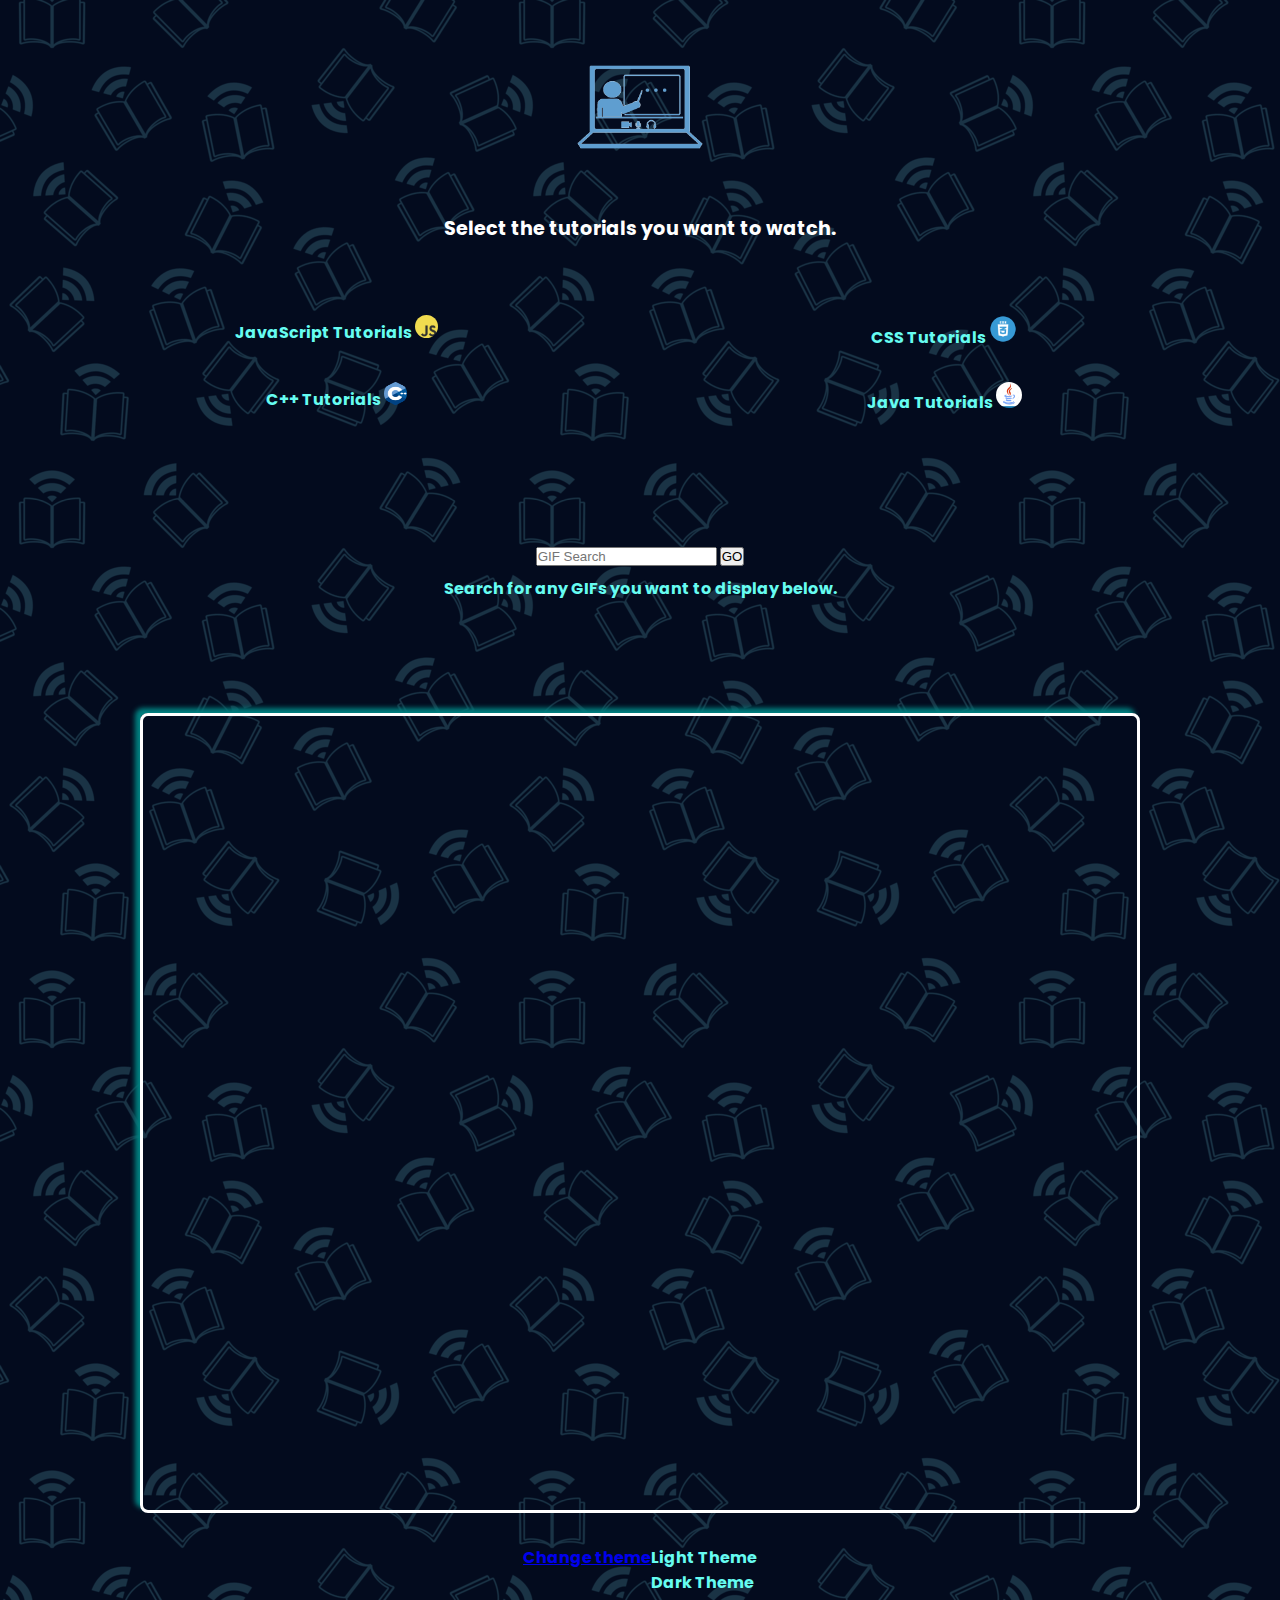
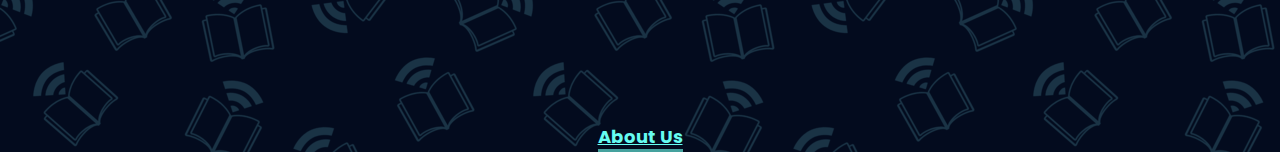
<file: index.html>
<!DOCTYPE html>
<html lang="en">
  <!-- 
    4th MARCH 2021
          _
       .__(.)< (MEOW)
        \___)  
                              
    12 JUNE 2021. DONE?. 
    
 
 ~~~~~~~~~~~~~~~~~~-->

  <head>
    <meta charset="UTF-8" />
    <meta http-equiv="X-UA-Compatible" content="IE=edge" />
    <meta name="viewport" content="width=device-width, initial-scale=1.0" />
    <title>Project 69: Dive into nothing.</title>
    <link
      rel="stylesheet"
      href="https://cdnjs.cloudflare.com/ajax/libs/font-awesome/5.15.2/css/all.min.css"
      integrity="sha512-HK5fgLBL+xu6dm/Ii3z4xhlSUyZgTT9tuc/hSrtw6uzJOvgRr2a9jyxxT1ely+B+xFAmJKVSTbpM/CuL7qxO8w=="
      crossorigin="anonymous"
    />
    <link rel="shortcut icon" type="image/jpg" href="/img/favicon.png" />

    <link
      rel="stylesheet"
      href="https://cdn.jsdelivr.net/npm/bootstrap@4.6.0/dist/css/bootstrap.min.css"
      integrity="sha384-B0vP5xmATw1+K9KRQjQERJvTumQW0nPEzvF6L/Z6nronJ3oUOFUFpCjEUQouq2+l"
      crossorigin="anonymous"
    />

    <link rel="stylesheet" href="/css/style.css" />

    <!-- MAIN JAVASCRIPT -->

    <script defer src="/js/script.js"></script>
    <script defer src="/js/dropdown.js"></script>
    <script defer src="/js/countdown.js"></script>
  </head>

  <body>
    <div class="head">
      <div id="main-header">
        <div class="logo">
          <img src="/img/logoD.gif" class="react" alt="Logo" />
        </div>
      </div>
      <h2>Select the tutorials you want to watch.</h2>
    </div>

    <div id="main">
      <ul class="mainul">
        <div class="style1">
          <i class="fas fa-caret-down dropicon"></i>
          <p class="chaptersys1 center mb js">
            JavaScript Tutorials
            <span
              ><img
                src="/img/JavaScript-logo.png"
                width="23px"
                height="23px"
                class="lanlogo"
            /></span>
          </p>
          <div class="main-content show">
            <p class="chapter-title"></p>
            <li class="li coolb" href="a1">PART 1</li>
            <li class="li coolb" href="a2">PART 2</li>
            <div class="chapterend"></div>

            <p class="chapter-title"></p>
            <li class="li coolb" href="a3">PART 3</li>
            <div class="chapterend"></div>

            <p class="chapter-title"></p>
            <li class="li coolb" href="a4">PART 4</li>
            <li class="li coolb" href="a5">PART 5</li>
            <li class="li coolb" href="a6">PART 6</li>
            <li class="li coolb" href="a7">PART 7</li>
            <div class="chapterend"></div>

            <p class="chapter-title"></p>
            <li class="li coolb" href="a8">PART 8</li>
            <li class="li coolb">PART 9</li>
            <li class="li coolb">PART 10</li>
            <div class="chapterend"></div>

            <p class="chapter-title"></p>
            <li class="li coolb">PART 11</li>
            <li class="li coolb">PART 12</li>
            <div class="chapterend"></div>

            <p class="chapter-title"></p>
            <li class="li coolb">PART 13</li>
            <li class="li coolb">PART 14</li>
            <li class="li coolb">PART 15</li>
            <div class="chapterend"></div>

            <p class="chapter-title"></p>
            <li class="li coolb">PART 16</li>
            <li class="li coolb">PART 17</li>
            <div class="chapterend"></div>

            <p class="chapter-title"></p>
            <li class="li coolb">PART 18</li>
            <li class="li coolb">PART 19</li>
            <li class="li coolb">PART 20</li>
            <div class="chapterend"></div>

            <p class="chapter-title"></p>
            <li class="li coolb">PART 21</li>
            <li class="li coolb">PART 22</li>
            <div class="chapterend"></div>
          </div>
        </div>
      </ul>

      <ul class="mainul">
        <div class="style2">
          <i class="fas fa-caret-down dropicon"></i>
          <p class="chaptersys2 center mb css">
            CSS Tutorials
            <span
              ><img
                src="/img/css.png"
                width="28px"
                height="28px"
                class="lanlogo"
            /></span>
          </p>
          <div class="main-content show">
            <p class="chapter-title"></p>
            <li class="li coolb" href="a9">PART 1</li>
            <div class="chapterend"></div>

            <p class="chapter-title"></p>
            <li class="li coolb" href="a10">PART 2</li>
            <li class="li coolb" href="a11">PART 3</li>
            <li class="li coolb" href="a12">PART 4</li>
            <div class="chapterend"></div>

            <p class="chapter-title"></p>
            <li class="li coolb" href="a13">PART 5</li>
            <div class="chapterend"></div>

            <p class="chapter-title"></p>
            <li class="li coolb" href="a14">PART 6</li>
            <li class="li coolb" href="a15">PART 7</li>
            <li class="li coolb" href="a16">PART 8</li>
            <div class="chapterend"></div>

            <p class="chapter-title"></p>
            <li class="li coolb">PART 9</li>
            <div class="chapterend"></div>

            <p class="chapter-title"></p>
            <li class="li coolb">PART 10</li>
            <div class="chapterend"></div>
          </div>
        </div>
      </ul>

      <ul class="mainul">
        <div class="style2">
          <i class="fas fa-caret-down dropicon"></i>
          <p class="chaptersys3 center mb c">
            C++ Tutorials
            <span
              ><img
                src="img/cplus.png"
                width="23px"
                height="23px"
                class="lanlogo"
            /></span>
          </p>
          <div class="main-content show">
            <p class="chapter-title"></p>
            <li class="li coolb" href="a17">PART 1</li>
            <div class="chapterend"></div>

            <p class="chapter-title"></p>
            <li class="li coolb" href="a18">PART 2</li>
            <li class="li coolb" href="a19">PART 3</li>
            <li class="li coolb" href="a20">PART 4</li>
            <div class="chapterend"></div>

            <p class="chapter-title"></p>
            <li class="li coolb" href="a21">PART 5</li>
            <div class="chapterend"></div>

            <p class="chapter-title"></p>
            <li class="li coolb" href="a22">PART 6</li>
            <li class="li coolb" href="a23">PART 7</li>
            <li class="li coolb" href="a24">PART 8</li>
            <div class="chapterend"></div>

            <p class="chapter-title"></p>
            <li class="li coolb">PART 9</li>
            <div class="chapterend"></div>

            <p class="chapter-title"></p>
            <li class="li coolb">PART 10</li>
            <div class="chapterend"></div>
          </div>
        </div>
      </ul>

      <ul class="mainul">
        <div class="style2">
          <i class="fas fa-caret-down dropicon"></i>
          <p class="chaptersys4 center mb java">
            Java Tutorials
            <span
              ><img
                src="/img/java.jpg"
                width="26px"
                height="26px"
                class="lanlogo"
            /></span>
          </p>
          <div class="main-content show">
            <p class="chapter-title"></p>
            <li class="li coolb" href="a25">PART 1</li>
            <div class="chapterend"></div>

            <p class="chapter-title"></p>
            <li class="li coolb" href="a26">PART 2</li>
            <li class="li coolb" href="a27">PART 3</li>
            <li class="li coolb" href="a28">PART 4</li>
            <div class="chapterend"></div>

            <p class="chapter-title"></p>
            <li class="li coolb" href="a29">PART 5</li>
            <div class="chapterend"></div>

            <p class="chapter-title"></p>
            <li class="li coolb" href="a30">PART 6</li>
            <li class="li coolb" href="a31">PART 7</li>
            <li class="li coolb" href="a32">PART 8</li>
            <div class="chapterend"></div>

            <p class="chapter-title"></p>
            <li class="li coolb">PART 9</li>
            <div class="chapterend"></div>

            <p class="chapter-title"></p>
            <li class="li coolb">PART 10</li>
            <div class="chapterend"></div>
          </div>
        </div>
      </ul>
    </div>

    <div class="wrapper">
      <form class="form-inline my-2 my-lg-0">
        <input
          class="form-control mr-sm-2"
          id="search"
          type="search"
          placeholder="GIF Search"
          aria-label="Search"
        />
        <button
          class="btn btn-outline-success my-2 my-sm-0"
          id="btnSearch"
          type="submit"
        >
          GO
        </button>
      </form>
    </div>
    <div class="msg">
      <p>Search for any GIFs you want to display below.</p>
    </div>

    <!-- // VIDEO PLAYER -->
    <div class="mainvid">
      <div class="vid" id="v"></div>
      <div id="overlay"></div>
    </div>

    <!-- // LIGHT/DARK THEME SELECTOR -->

    <div class="dropdown show theme">
      <a
        class="btn btn-secondary dropdown-toggle"
        href="#"
        role="button"
        id="dropdownMenuLink"
        data-toggle="dropdown"
        aria-haspopup="true"
        aria-expanded="false"
      >
        Change theme
      </a>

      <div class="dropdown-menu" aria-labelledby="dropdownMenuLink">
        <li class="dropdown-item light" href="#">Light Theme</li>
        <li class="dropdown-item dark" href="#">Dark Theme</li>
      </div>
    </div>

    <div id="main-footer">
      <ul class="about">
        <li><a href="about.html">About Us</a></li>
      </ul>
    </div>
  </body>

  <!-- // JQUERY -->
  <script
    src="https://code.jquery.com/jquery-3.2.1.slim.min.js"
    integrity="sha384-KJ3o2DKtIkvYIK3UENzmM7KCkRr/rE9/Qpg6aAZGJwFDMVNA/GpGFF93hXpG5KkN"
    crossorigin="anonymous"
  ></script>
  <script
    src="https://cdnjs.cloudflare.com/ajax/libs/popper.js/1.12.9/umd/popper.min.js"
    integrity="sha384-ApNbgh9B+Y1QKtv3Rn7W3mgPxhU9K/ScQsAP7hUibX39j7fakFPskvXusvfa0b4Q"
    crossorigin="anonymous"
  ></script>
  <script
    src="https://maxcdn.bootstrapcdn.com/bootstrap/4.0.0/js/bootstrap.min.js"
    integrity="sha384-JZR6Spejh4U02d8jOt6vLEHfe/JQGiRRSQQxSfFWpi1MquVdAyjUar5+76PVCmYl"
    crossorigin="anonymous"
  ></script>
</html>
</file>
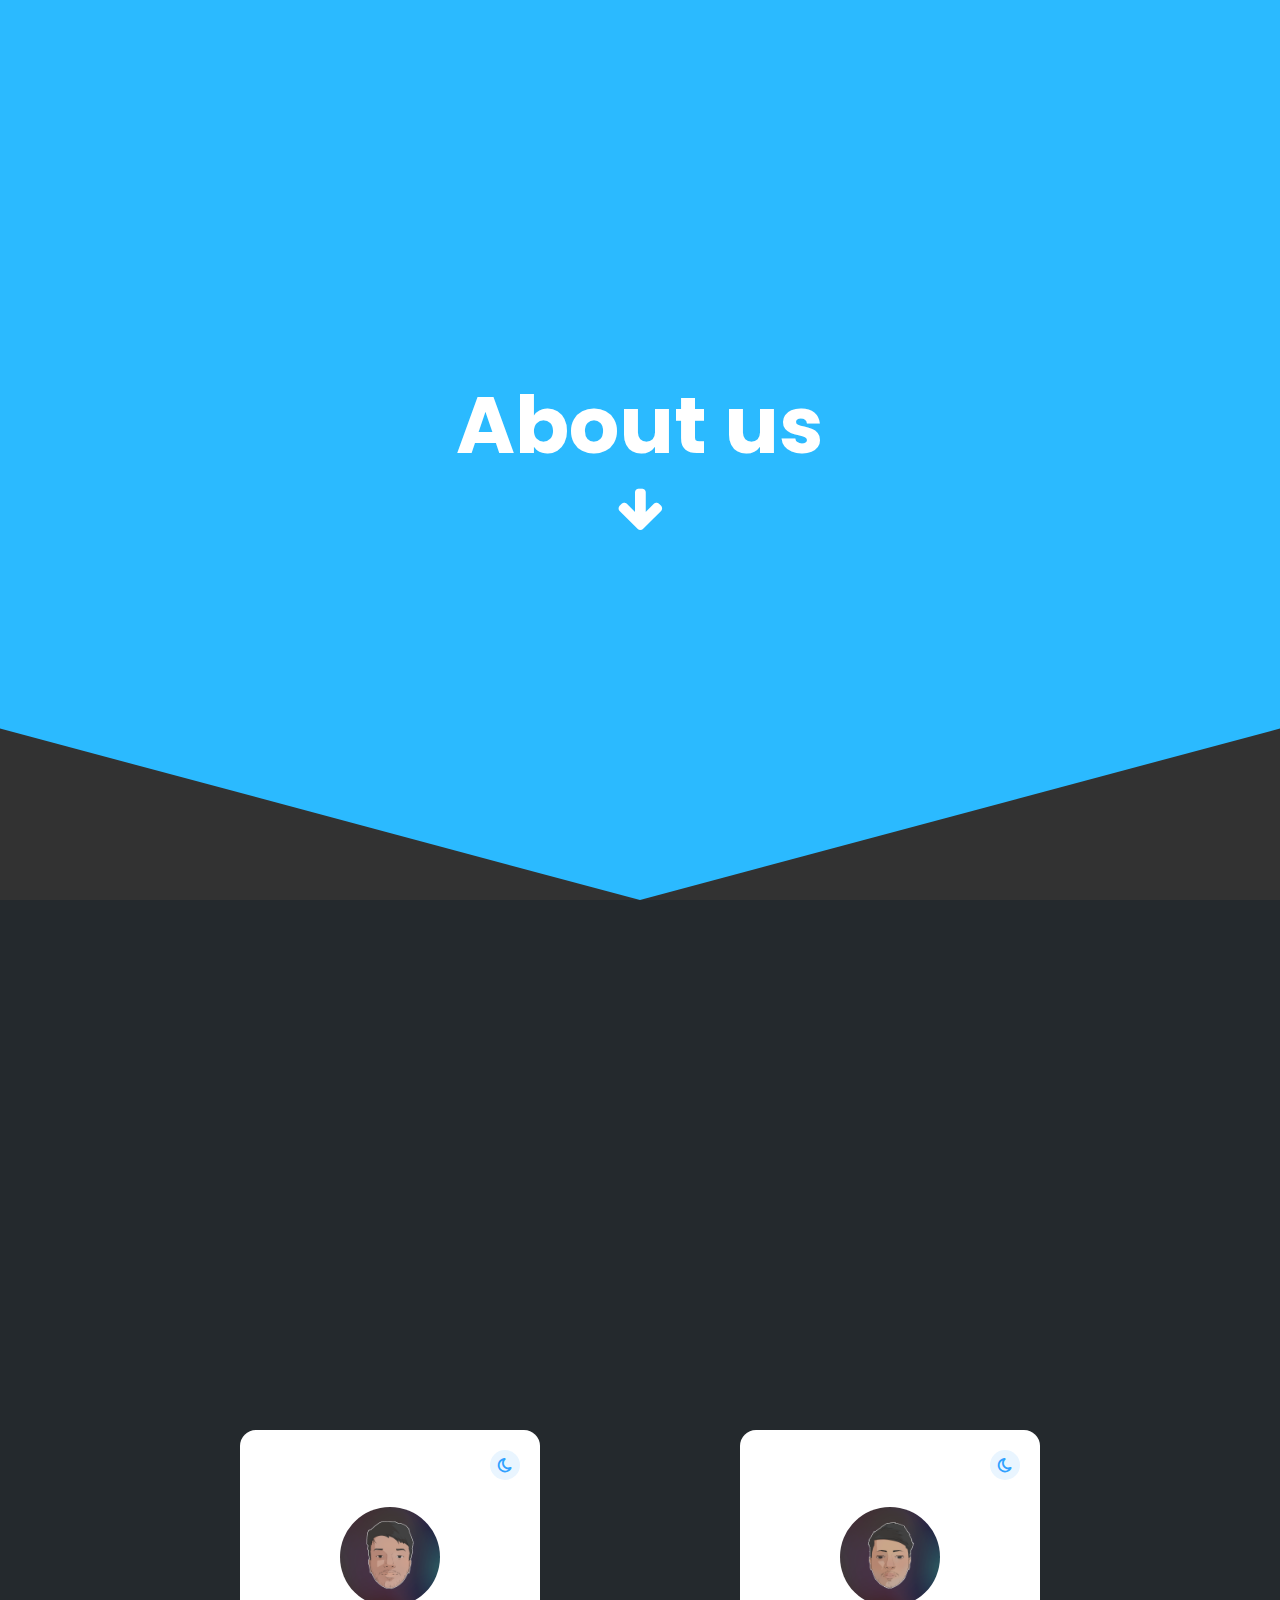
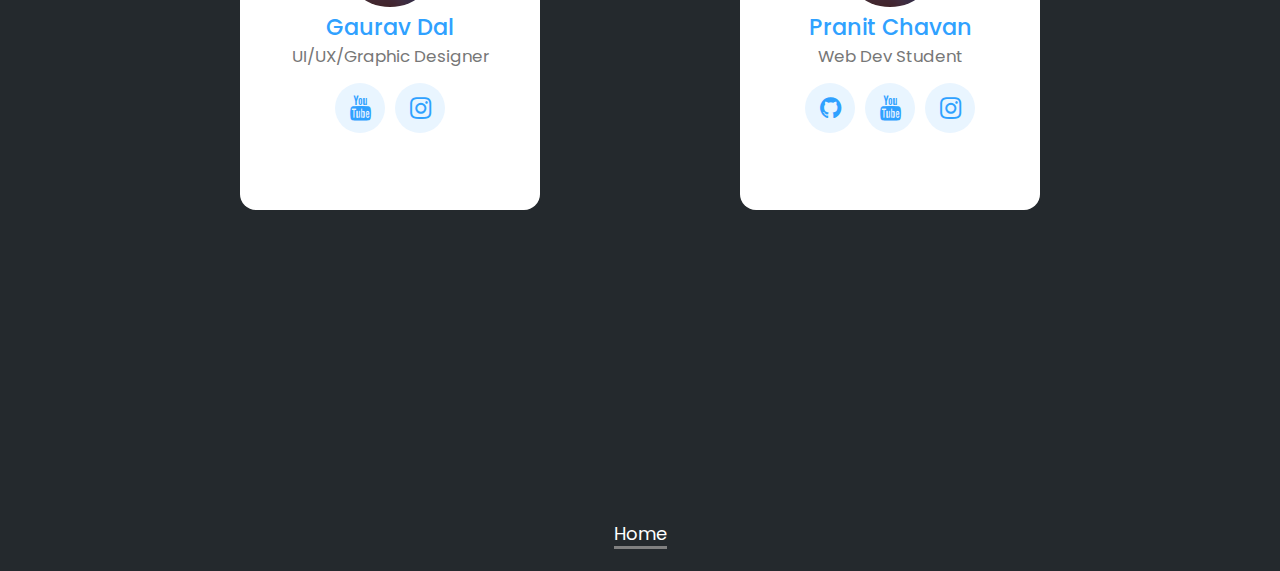
<file: about.html>
<!DOCTYPE html>
<html lang="en">
  <head>
    <meta charset="UTF-8" />
    <meta http-equiv="X-UA-Compatible" content="IE=edge" />
    <meta name="viewport" content="width=device-width, initial-scale=1.0" />
    <title>About us</title>

    <link
      rel="stylesheet"
      href="https://cdnjs.cloudflare.com/ajax/libs/font-awesome/4.7.0/css/font-awesome.css"
      integrity="sha512-5A8nwdMOWrSz20fDsjczgUidUBR8liPYU+WymTZP1lmY9G6Oc7HlZv156XqnsgNUzTyMefFTcsFH/tnJE/+xBg=="
      crossorigin="anonymous"
    />

    <link rel="shortcut icon" type="image/jpg" href="/img/favicon.png" />

    <link rel="stylesheet" href="/css/about.css" />
    <link rel="stylesheet" media="all" href="css/about_media.css" />
  </head>
  <body>
    <section class="bg">
      <h2 class="main">About us</h2>
      <span class="SkewedOne"> </span>
      <span class="SkewedTwo"> </span>
    </section>

    <section id="cards">
      <section class="sec1">
        <div class="card1">
          <div class="toggle1"></div>
          <div class="main1">
            <div class="image">
              <img
                src="/img/Gaurav2.png"
                width="100px"
                height="100px"
                class="pic1"
                alt="img"
              />
            </div>
            <div class="info1">
              <h3 class="text1">
                Gaurav Dal <br />
                <span>UI/UX/Graphic Designer</span>
              </h3>
            </div>
            <div class="social1">
              <ul class="social-icons1">
                <li>
                  <a
                    href="https://www.youtube.com/channel/UCVaEJzhAsHnS9_EGnc7dInA"
                    target="_new"
                    ><i class="fa fa-youtube" aria-hidden="true"></i>
                  </a>
                </li>
                <li>
                  <a
                    href="https://www.instagram.com/digi_art21/?hl=en"
                    target="_new"
                    ><i class="fa fa-instagram" aria-hidden="true"></i>
                  </a>
                </li>
              </ul>
            </div>
          </div>
        </div>
      </section>

      <!-- CARD 2 -->
      <section class="sec">
        <div class="card">
          <div class="toggle"></div>
          <div class="main">
            <div class="image">
              <img
                src="/img/Pranit2.png"
                width="100px"
                height="100px"
                class="pic"
                alt="img"
              />
            </div>
            <div class="info">
              <h3 class="text">
                Pranit Chavan <br />
                <span>Web Dev Student</span>
              </h3>
            </div>
            <div class="social">
              <ul class="social-icons">
                <li>
                  <a href="https://github.com/PranitChavan" target="_new"
                    ><i class="fa fa-github" aria-hidden="true"></i>
                  </a>
                </li>
                <li>
                  <a
                    href="https://www.youtube.com/c/DAZZCSGOSubscribe"
                    target="_new"
                    ><i class="fa fa-youtube" aria-hidden="true"></i>
                  </a>
                </li>
                <li>
                  <a href="https://www.instagram.com/pranit10101/" target="_new"
                    ><i class="fa fa-instagram" aria-hidden="true"></i>
                  </a>
                </li>
              </ul>
            </div>
          </div>
        </div>
      </section>
    </section>
  </body>

  <div id="main-footer">
    <ul class="about">
      <li><a href="index.html" class="main">Home</a></li>
    </ul>
  </div>

  <script src="/js/about.js"></script>
</html>
</file>
<file: css/style.css>
@import url("https://fonts.googleapis.com/css2?family=Poppins:wght@300&display=swap");
:root {
  --main-color: teal;
  --main-dark: #66fcf1;
  --main-variant: #45a29e;
  --body-background: #000;
  --body-white: #fff;
  --body-grey: grey;
  --cancel-btn: red;
  --light-black: #333;
  --border-color: #01f9c6;
}

.white {
  --body-background: #ffff;
  --main-color: #333333;
  --main-dark: #333333;
  --body-white: #333333;
  --light-black: #333;
  --border-black: #000;
  --border-color: #333;
  --main-variant: grey;
}

* {
  margin: 0;
  padding: 0;
  box-sizing: border-box;
}

body {
  background-color: var(--body-background);
  font-family: 'Poppins', sans-serif;
  font-weight: bold;
  color: var(--main-dark);
  overflow-x: hidden;
  background-image: url(/img/patd.png);
}

video {
  outline: none;
}

li {
  list-style: none;
  font-size: 1rem !important;
}

a {
  color: none;
}

.info {
  font-family: 'Ubuntu' !important;
  font-size: 22px;
}

.head .logo {
  display: flex;
  justify-content: center;
  margin-top: 2rem;
  margin-bottom: 2rem;
}

.head .logo .react {
  width: 150px;
  height: 150px;
}

.head h2 {
  text-align: center;
  color: var(--body-white);
  font-size: 1.2rem;
}

#main {
  display: grid;
  grid-template-columns: 1fr 1fr;
  text-align: center;
  padding: 2rem;
  grid-row-gap: 2rem;
  margin-top: 40px;
}

#main .bor {
  border: 1px solid var(--main-color);
  border-radius: 10px;
}

#main .bb {
  border-bottom: 1px solid var(--main-color);
}

#main .chapterend {
  border-bottom: 1px solid var(--body-grey);
  margin-top: 0.5rem;
}

#main .chapter-title {
  margin-top: 1rem;
}

#main .li {
  margin-top: 1rem;
}

#main .li:hover {
  background-color: var(--main-variant);
  padding: 3px;
}

.show {
  display: none;
}

.mainvid {
  display: flex;
  justify-content: center;
  margin-top: 7rem;
}

.mainvid .vid {
  border: 3px solid var(--body-white);
  border-radius: 8px;
  width: 1000px;
  height: 800px;
  position: relative;
  z-index: 1;
  box-shadow: -5px -5px 5px var(--main-color);
  display: flex;
  flex-wrap: wrap;
  flex-direction: column;
}

.mainvid .gif {
  margin: 1rem;
  margin-top: 3rem;
}

.mainvid #overlay {
  position: absolute;
  height: 700px;
  background-color: rgba(221, 221, 221, 0);
  z-index: 2147483647;
}

.mainvid .vid::before {
  position: absolute;
  right: 5px;
  content: '\f00d';
  font-family: 'Font Awesome 5 Free';
  font-size: 25px;
  cursor: pointer;
  transition: all 1s ease;
}

.mainvid .vid:hover:before {
  animation: spin 0.9s ease;
  color: red;
}

@keyframes spin {
  from {
    transform: rotate(0deg);
  }
  to {
    transform: rotate(360deg);
  }
}

#main-footer {
  display: flex;
  justify-content: center;
  align-items: center;
}

#main-footer .about li {
  margin-top: 8rem;
}

#main-footer .about a {
  color: var(--main-dark);
  font-size: large;
  border-bottom: 3px solid var(--main-variant);
}

#main-footer .about a:hover {
  text-decoration: none;
  border-color: var(--main-dark);
}

video::-webkit-media-controls {
  visibility: hidden;
}

video::-webkit-media-controls-enclosure {
  visibility: visible;
}

.theme {
  display: flex;
  justify-content: center;
  margin-top: 2rem;
}

.cat-image {
  width: 800px;
  height: 500px;
}

#main
:is(.chaptersys1, .chaptersys2, .chaptersys3, .chaptersys4, .chaptersys5, .chaptersys6) {
  position: relative;
  display: inline;
}

#main
:is(.chaptersys1, .chaptersys2, .chaptersys3, .chaptersys4, .chaptersys5, .chaptersys6)::after {
  content: '';
  position: absolute;
  width: 100%;
  height: 0.175rem;
  background-color: var(--main-dark);
  left: 0;
  bottom: -10px;
}

.center::after {
  content: '';
  transform: scale(0, 1);
  transition: transform 250ms ease;
}

.center:hover::after {
  transform: scale(1, 1);
}

.li {
  position: relative;
}

.li::after {
  content: '';
  background-color: var(--border-color);
  width: 100%;
  height: 0.175rem;
  position: absolute;
  left: 0;
  bottom: -5px;
  transition: transform 250ms ease;
}

.coolb::after {
  transform: scale(0, 0);
}

.coolb:hover::after {
  transform: scale(1, 1);
}

.wrapper {
  display: flex;
  justify-content: center;
  margin-top: 6rem;
}

.msg {
  display: flex;
  justify-content: center;
  text-align: center;
  align-items: center;
  margin-top: 0.5rem;
}

.lanlogo {
  border-radius: 50%;
}

@media screen and (min-width: 768px) and (max-width: 1000px) {
  .mainvid {
    margin-top: 2rem;
  }
  .mainvid #overlay {
    width: 650px !important;
  }
  .mainvid .vid {
    height: 1000px;
  }
}

@media screen and (min-height: 760px) and (max-height: 768px) {
  .mainvid {
    margin-top: 2rem;
  }
}

@media screen and (min-width: 362px) and (max-width: 600px) {
  .mainvid {
    margin-top: 0;
  }
  .mainvid video {
    width: 390px;
    height: 280px;
    margin-top: 1rem;
  }
  .mainvid .vid {
    height: 300px !important;
    flex-direction: row;
  }
  .mainvid .gif {
    width: 100px;
    height: 100px;
    margin-top: 0;
  }
  .mainvid .vid::before {
    font-size: 25px;
    right: 0px;
    top: -8px;
  }
  .mainvid #overlay {
    width: 350px !important;
    height: 250px !important;
    margin-top: 1.3rem !important;
  }
  #main {
    grid-template-columns: 1fr 1fr;
    text-align: none;
    padding: 0;
    padding-top: 3rem;
    padding-bottom: 3rem;
    padding-left: 5px;
    padding-right: 5px;
    grid-gap: 3rem;
  }
  .mb::after {
    display: none;
  }
  .msg {
    display: none;
  }
}

@media screen and (min-width: 300px) and (max-width: 362px) {
  .mainvid {
    margin-top: 0;
  }
  .mainvid video {
    width: 350px;
    height: 280px;
    margin-top: 1rem;
  }
  .mainvid .vid {
    height: 300px !important;
  }
  .mainvid .vid::before {
    font-size: 28px;
    right: 0px;
    top: -8px;
  }
  .mainvid #overlay {
    width: 300px !important;
    height: 255px !important;
  }
  #main {
    grid-template-columns: 1fr 1fr;
    text-align: none;
    padding: 0;
    padding-top: 3rem;
    padding-bottom: 3rem;
    padding-left: 5px;
    padding-right: 5px;
    grid-gap: 3rem;
  }
  .mb::after {
    display: none;
  }
  .msg {
    display: none;
  }
}

@media (min-height: 350px) and (max-height: 360px) {
  .mainvid {
    margin-top: 0rem;
  }
  .mainvid #overlay {
    width: 500px;
    height: 450px;
  }
  video {
    width: 630px;
    height: 480px;
  }
  .mb::after {
    display: none;
  }
  .vid::before {
    font-size: 35px;
    right: 0px;
    top: 0;
  }
  .msg {
    display: none;
  }
}

@media (min-width: 540px) and (max-width: 600px) {
  .mainvid {
    margin-top: 0rem;
  }
  .mainvid video {
    width: 600px;
    height: 280px;
    margin-top: 1rem;
  }
  .mainvid .vid {
    height: 300px !important;
  }
  .mainvid .vid::before {
    font-size: 35px;
    right: 0px;
    top: 0;
  }
  .mb::after {
    display: none;
  }
  .msg {
    display: none;
  }
}

@media (max-height: 580px) {
  .mainvid {
    margin-top: 0rem;
  }
  .mb::after {
    display: none;
  }
  .vid::before {
    font-size: 35px;
    right: 0px;
    top: 0;
  }
}

@media (min-width: 1900px) and (max-width: 1921px) {
  #main {
    grid-gap: 1rem;
  }
}
/*# sourceMappingURL=style.css.map */
</file>
<file: css/about.css>
@import url('https://fonts.googleapis.com/css2?family=Poppins:ital,wght@0,100;0,200;0,300;0,400;0,500;0,600;0,700;0,800;0,900;1,100;1,200;1,300;1,400;1,500;1,600;1,700;1,800;1,900&display=swap');

* {
  margin: 0;
  padding: 0;
  box-sizing: border-box;
  font-family: 'Poppins', sans-serif;
}

body {
  background-color: #24292d;
}
li {
  list-style: none;
}

a {
  text-decoration: none;
}

.bg {
  position: relative;
  width: 100%;
  height: 100vh;
  background-color: #2bbaff;
  display: flex;
  justify-content: center;
  align-items: center;
  overflow: hidden;
}

.bg h2 {
  position: relative;
  color: #fff;
  font-size: 5em;
}

.bg h2::after {
  content: '\f063';
  font: normal normal normal 50px/1 FontAwesome;
  display: block;
}

section {
  padding: 100px;
}

.SkewedOne {
  position: absolute;
  bottom: -100%;
  left: 50%;
  width: 100%;
  height: 100%;
  background-color: #323232;
  transform: skewY(-15deg);
  transform-origin: top left;
}

.SkewedTwo {
  position: absolute;
  bottom: -100%;
  right: 50%;
  width: 100%;
  height: 100%;
  background-color: #323232;
  transform: skewY(15deg);
  transform-origin: top right;
}

#cards {
  background-color: #24292d;
  padding-top: 20rem;
}

.sec {
  background-color: #24292d;
  margin-top: 20rem;
}

.sec1 {
  background-color: #24292d;
  margin-top: 20rem;
}

/* CARDS START HERE */
/* CARD 1 */

.sec1 {
  display: flex;
  transition: background 250ms ease;
}

.sec1.dark1 {
  background-color: #24292d;
}

.sec1 .card1 {
  position: relative;
  background-color: #fff;
  width: 300px;
  height: 380px;
  display: flex;
  justify-content: center;
  align-items: center;
  border-radius: 16px;
  transition: background 250ms ease;
}

.sec1.dark1 .card1 {
  background-color: #323840;
}

.main1 .info1 h3 {
  font-weight: 500;
  font-size: 1.4em;
  line-height: 1.2em;
  text-align: center;
  color: #2fa1ff;
}

.main1 .info1 span {
  font-weight: 400;
  font-size: 0.75em;
  line-height: 1.2em;
  color: #777;
  transition: background 250ms ease;
}

.sec1.dark1 .info1 span {
  color: #fff;
}
.main1 .pic1 {
  border-radius: 50px;
}

.main1 .social1 .social-icons1 {
  display: flex;
  margin-top: 1rem;
  justify-content: center;
}

.social1 .social-icons1 li {
  position: relative;
}

.social-icons1 a {
  position: relative;
  background-color: #e9f5ff;
  color: #2fa1ff;
  margin: 0 5px;
  width: 50px;
  height: 50px;
  display: flex;
  justify-content: center;
  align-items: center;
  border-radius: 50%;
  font-size: 25px;
  transition: background 250ms ease;
}

.sec1.dark1 .social-icons1 a {
  background-color: #404852;
}

.social-icons1 a:hover {
  color: #fff;
}

.social-icons1 a .fa {
  z-index: 10000;
}

.social-icons1 a::after {
  content: '';
  position: absolute;
  background-color: #2fa1ff;
  width: 100%;
  height: 100%;
  border-radius: 50%;
  transform: scale(0);
  transition: transform 250ms ease;
}

.social-icons1 a:hover::after {
  transform: scale(1);
}

.toggle1 {
  position: absolute;
  background-color: #e9f5ff;
  width: 30px;
  height: 30px;
  top: 20px;
  right: 20px;
  display: flex;
  justify-content: center;
  align-items: center;
  border-radius: 50%;
  transition: background 250ms ease;
}

.sec1.dark1 .toggle1 {
  background-color: #404852;
}

.toggle1::after {
  content: '\f186';
  font-weight: 800;
  font-family: fontAwesome;
  color: #2fa1ff;
}
.sec1.dark1 .toggle1::after {
  color: #fff;
}

.sec1.dark1 .toggle1::after {
  content: '\f185';
}

/* CARD 2 */
section {
  height: 100vh;
  display: flex;
  justify-content: center;
  align-items: center;
  text-align: center;
  background-color: #f0f8ff;
  transition: background 250ms ease;
}

section.dark {
  background-color: #24292d;
}

section .card {
  position: relative;
  background-color: #fff;
  width: 300px;
  height: 380px;
  display: flex;
  justify-content: center;
  align-items: center;
  border-radius: 16px;
  transition: background 250ms ease;
}

section.dark .card {
  background-color: #323840;
}

.main .info h3 {
  font-weight: 500;
  font-size: 1.4em;
  line-height: 1.2em;
  text-align: center;
  color: #2fa1ff;
}

.main .info span {
  font-weight: 400;
  font-size: 0.75em;
  line-height: 1.2em;
  color: #777;
  transition: background 250ms ease;
}

.sec.dark .info span {
  color: #fff;
}

.main .pic {
  border-radius: 50px;
}

.main .social .social-icons {
  display: flex;
  margin-top: 1rem;
}

.social .social-icons li {
  position: relative;
}

.social-icons a {
  position: relative;
  background-color: #e9f5ff;
  color: #2fa1ff;
  margin: 0 5px;
  width: 50px;
  height: 50px;
  display: flex;
  justify-content: center;
  align-items: center;
  border-radius: 50%;
  font-size: 25px;
  transition: background 250ms ease;
}

section.dark .social-icons a {
  background-color: #404852;
}

.social-icons a:hover {
  color: #fff;
}

.social-icons a .fa {
  z-index: 10000;
}

.social-icons a::after {
  content: '';
  position: absolute;
  background-color: #2fa1ff;
  width: 100%;
  height: 100%;
  border-radius: 50%;
  transform: scale(0);
  transition: transform 250ms ease;
}

.social-icons a:hover::after {
  transform: scale(1);
}

.toggle {
  position: absolute;
  background-color: #e9f5ff;
  width: 30px;
  height: 30px;
  top: 20px;
  right: 20px;
  display: flex;
  justify-content: center;
  align-items: center;
  border-radius: 50%;
  transition: background 250ms ease;
}

section.dark .toggle {
  background-color: #404852;
}

.toggle::after {
  content: '\f186';
  font-weight: 800;
  font-family: fontAwesome;
  color: #2fa1ff;
}
section.dark .toggle::after {
  color: #fff;
}

section.dark .toggle::after {
  content: '\f185';
}

#main-footer {
  display: flex;
  justify-content: center;
  align-items: center;
}

.about li {
  margin-top: 20rem;
  margin-bottom: 1.5rem;
}

.about .main {
  color: #fff;
  font-size: large;
  border-bottom: 3px solid grey;
}

.main:hover {
  border-color: white;
}
</file>
<file: css/about_media.css>
/*  IPAD TABLETS */

@media screen and (min-width: 768px) and (max-width: 1000px) {
  .bg {
    height: 80vh;
  }

  section {
    padding: 50px;
  }

  #cards {
    padding-top: 0;
  }

  .sec {
    margin-top: 0;
  }

  .sec1 {
    margin-top: 0;
  }

  .about li {
    margin-top: 0;
  }
}

/* // SMALL SCREEN'S (MOBILE DEVICES) */
@media screen and (min-width: 362px) and (max-width: 600px) {
  .bg {
    height: 50vh;
  }

  .bg h2 {
    position: relative;
    color: #fff;
    font-size: 3.5em;
  }

  #cards {
    flex-direction: column;
  }

  .sec1 {
    margin-top: 9rem;
  }

  .sec {
    margin-top: 0;
  }

  .about li {
    margin-top: 25rem;
  }
}

/* // MOTO G4 */
@media screen and (min-width: 300px) and (max-width: 362px) {
  #cards {
    flex-direction: column;
  }

  .sec1 {
    margin-top: 20rem;
  }

  .sec1 {
    margin-top: 9rem;
  }

  .sec {
    margin-top: 0;
  }

  .about li {
    margin-top: 25rem;
  }
}

/* // MOTO G4 LANDSCAPE */

@media (min-height: 350px) and (max-height: 360px) {
  .sec1 {
    margin-top: 0;
  }
}

/* // SURFACE DUO */

@media (min-width: 540px) and (max-width: 600px) {
}

/* // LANDSCAPE */
@media (max-height: 580px) {
  .sec1 {
    margin-top: 40rem;
    margin-bottom: 3rem;
  }

  #cards {
    flex-direction: column;
  }

  .about li {
    margin-top: 45rem;
  }

  .sec {
    margin-top: 0;
  }
}
</file>
